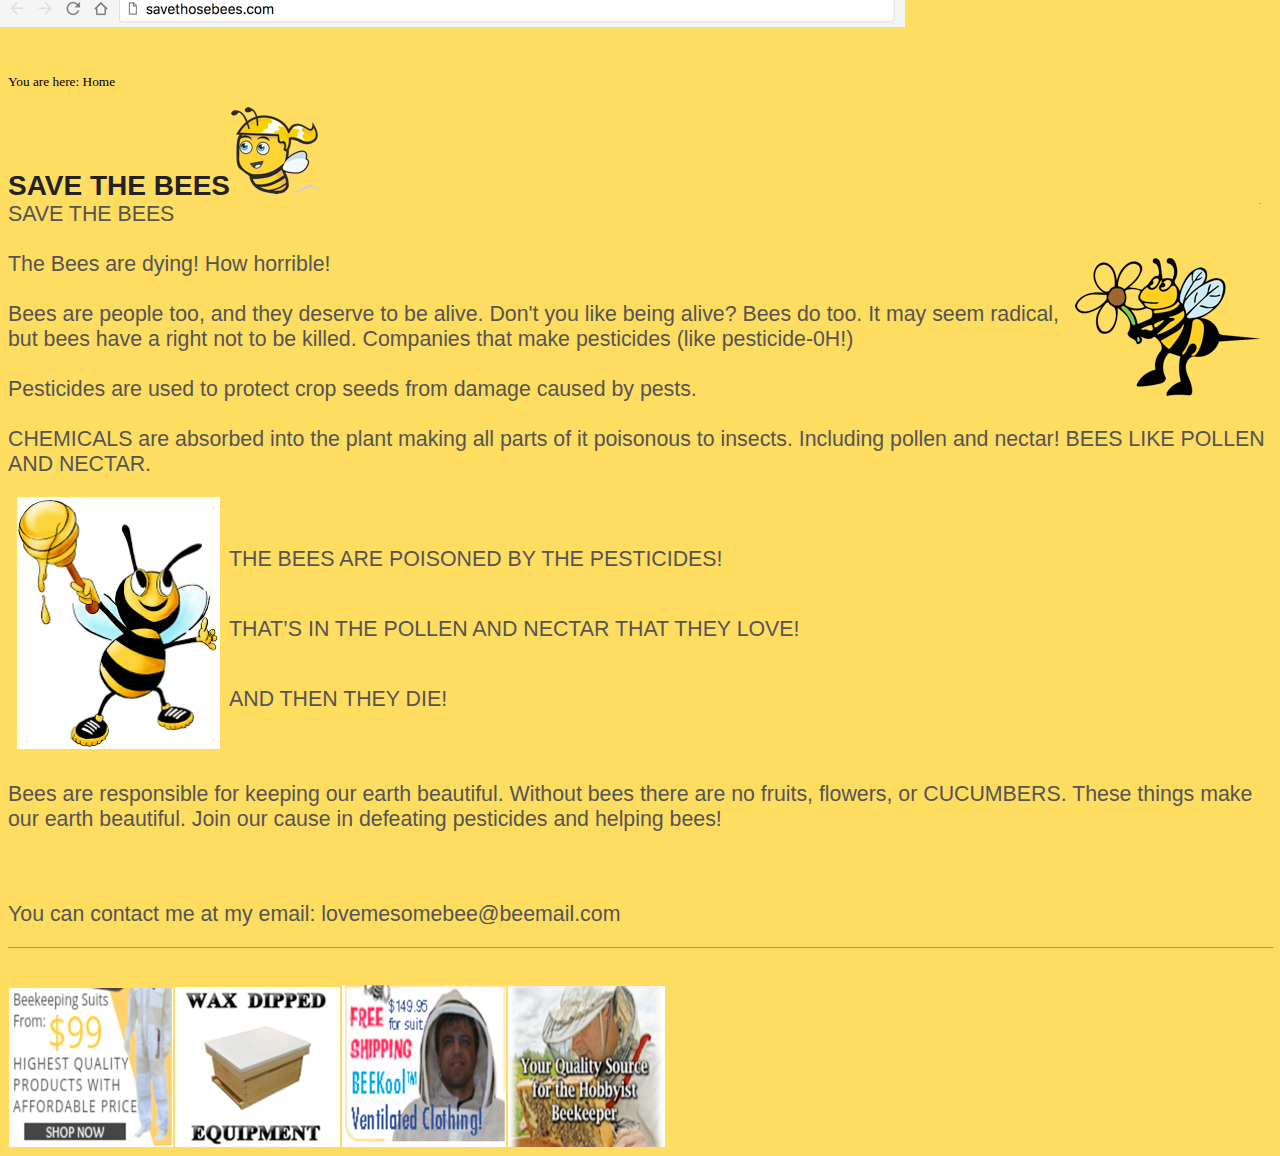
<file: bee_files/assets/HTML articles/Save the Bees/Save the Bees.htm>
<html xmlns:v="urn:schemas-microsoft-com:vml"
xmlns:o="urn:schemas-microsoft-com:office:office"
xmlns:w="urn:schemas-microsoft-com:office:word"
xmlns:m="http://schemas.microsoft.com/office/2004/12/omml"
xmlns:mv="http://macVmlSchemaUri" xmlns="http://www.w3.org/TR/REC-html40">

<head>
<meta name=Title content="">
<meta name=Keywords content="">
<meta http-equiv=Content-Type content="text/html; charset=macintosh">
<meta name=ProgId content=Word.Document>
<meta name=Generator content="Microsoft Word 14">
<meta name=Originator content="Microsoft Word 14">
<link rel=File-List href="Save%20the%20Bees_files/filelist.xml">
<link rel=Edit-Time-Data href="Save%20the%20Bees_files/editdata.mso">
<!--[if !mso]>
<style>
v\:* {behavior:url(#default#VML);}
o\:* {behavior:url(#default#VML);}
w\:* {behavior:url(#default#VML);}
.shape {behavior:url(#default#VML);}
</style>
<![endif]--><!--[if gte mso 9]><xml>
 <o:DocumentProperties>
  <o:Author>Mercedes Reyes</o:Author>
  <o:LastAuthor>Mercedes Reyes</o:LastAuthor>
  <o:Revision>2</o:Revision>
  <o:TotalTime>15</o:TotalTime>
  <o:Created>2017-12-07T23:29:00Z</o:Created>
  <o:LastSaved>2017-12-07T23:29:00Z</o:LastSaved>
  <o:Pages>1</o:Pages>
  <o:Words>134</o:Words>
  <o:Characters>770</o:Characters>
  <o:Lines>6</o:Lines>
  <o:Paragraphs>1</o:Paragraphs>
  <o:CharactersWithSpaces>903</o:CharactersWithSpaces>
  <o:Version>14.0</o:Version>
 </o:DocumentProperties>
 <o:OfficeDocumentSettings>
  <o:AllowPNG/>
 </o:OfficeDocumentSettings>
</xml><![endif]-->
<link rel=dataStoreItem href="Save%20the%20Bees_files/item0001.xml"
target=":Save the Bees_files:props0002.xml">
<link rel=themeData href="Save%20the%20Bees_files/themedata.xml">
<!--[if gte mso 9]><xml>
 <w:WordDocument>
  <w:SpellingState>Clean</w:SpellingState>
  <w:GrammarState>Clean</w:GrammarState>
  <w:TrackMoves>false</w:TrackMoves>
  <w:TrackFormatting/>
  <w:PunctuationKerning/>
  <w:ValidateAgainstSchemas/>
  <w:SaveIfXMLInvalid>false</w:SaveIfXMLInvalid>
  <w:IgnoreMixedContent>false</w:IgnoreMixedContent>
  <w:AlwaysShowPlaceholderText>false</w:AlwaysShowPlaceholderText>
  <w:DoNotPromoteQF/>
  <w:LidThemeOther>EN-US</w:LidThemeOther>
  <w:LidThemeAsian>JA</w:LidThemeAsian>
  <w:LidThemeComplexScript>X-NONE</w:LidThemeComplexScript>
  <w:Compatibility>
   <w:BreakWrappedTables/>
   <w:SnapToGridInCell/>
   <w:WrapTextWithPunct/>
   <w:UseAsianBreakRules/>
   <w:DontGrowAutofit/>
   <w:SplitPgBreakAndParaMark/>
   <w:EnableOpenTypeKerning/>
   <w:DontFlipMirrorIndents/>
   <w:OverrideTableStyleHps/>
   <w:UseFELayout/>
  </w:Compatibility>
  <m:mathPr>
   <m:mathFont m:val="Cambria Math"/>
   <m:brkBin m:val="before"/>
   <m:brkBinSub m:val="&#45;-"/>
   <m:smallFrac m:val="off"/>
   <m:dispDef/>
   <m:lMargin m:val="0"/>
   <m:rMargin m:val="0"/>
   <m:defJc m:val="centerGroup"/>
   <m:wrapIndent m:val="1440"/>
   <m:intLim m:val="subSup"/>
   <m:naryLim m:val="undOvr"/>
  </m:mathPr></w:WordDocument>
</xml><![endif]--><!--[if gte mso 9]><xml>
 <w:LatentStyles DefLockedState="false" DefUnhideWhenUsed="true"
  DefSemiHidden="true" DefQFormat="false" DefPriority="99"
  LatentStyleCount="276">
  <w:LsdException Locked="false" Priority="0" SemiHidden="false"
   UnhideWhenUsed="false" QFormat="true" Name="Normal"/>
  <w:LsdException Locked="false" Priority="9" SemiHidden="false"
   UnhideWhenUsed="false" QFormat="true" Name="heading 1"/>
  <w:LsdException Locked="false" Priority="9" QFormat="true" Name="heading 2"/>
  <w:LsdException Locked="false" Priority="9" QFormat="true" Name="heading 3"/>
  <w:LsdException Locked="false" Priority="9" QFormat="true" Name="heading 4"/>
  <w:LsdException Locked="false" Priority="9" QFormat="true" Name="heading 5"/>
  <w:LsdException Locked="false" Priority="9" QFormat="true" Name="heading 6"/>
  <w:LsdException Locked="false" Priority="9" QFormat="true" Name="heading 7"/>
  <w:LsdException Locked="false" Priority="9" QFormat="true" Name="heading 8"/>
  <w:LsdException Locked="false" Priority="9" QFormat="true" Name="heading 9"/>
  <w:LsdException Locked="false" Priority="39" Name="toc 1"/>
  <w:LsdException Locked="false" Priority="39" Name="toc 2"/>
  <w:LsdException Locked="false" Priority="39" Name="toc 3"/>
  <w:LsdException Locked="false" Priority="39" Name="toc 4"/>
  <w:LsdException Locked="false" Priority="39" Name="toc 5"/>
  <w:LsdException Locked="false" Priority="39" Name="toc 6"/>
  <w:LsdException Locked="false" Priority="39" Name="toc 7"/>
  <w:LsdException Locked="false" Priority="39" Name="toc 8"/>
  <w:LsdException Locked="false" Priority="39" Name="toc 9"/>
  <w:LsdException Locked="false" Priority="35" QFormat="true" Name="caption"/>
  <w:LsdException Locked="false" Priority="10" SemiHidden="false"
   UnhideWhenUsed="false" QFormat="true" Name="Title"/>
  <w:LsdException Locked="false" Priority="1" Name="Default Paragraph Font"/>
  <w:LsdException Locked="false" Priority="11" SemiHidden="false"
   UnhideWhenUsed="false" QFormat="true" Name="Subtitle"/>
  <w:LsdException Locked="false" Priority="22" SemiHidden="false"
   UnhideWhenUsed="false" QFormat="true" Name="Strong"/>
  <w:LsdException Locked="false" Priority="20" SemiHidden="false"
   UnhideWhenUsed="false" QFormat="true" Name="Emphasis"/>
  <w:LsdException Locked="false" Priority="59" SemiHidden="false"
   UnhideWhenUsed="false" Name="Table Grid"/>
  <w:LsdException Locked="false" UnhideWhenUsed="false" Name="Placeholder Text"/>
  <w:LsdException Locked="false" Priority="1" SemiHidden="false"
   UnhideWhenUsed="false" QFormat="true" Name="No Spacing"/>
  <w:LsdException Locked="false" Priority="60" SemiHidden="false"
   UnhideWhenUsed="false" Name="Light Shading"/>
  <w:LsdException Locked="false" Priority="61" SemiHidden="false"
   UnhideWhenUsed="false" Name="Light List"/>
  <w:LsdException Locked="false" Priority="62" SemiHidden="false"
   UnhideWhenUsed="false" Name="Light Grid"/>
  <w:LsdException Locked="false" Priority="63" SemiHidden="false"
   UnhideWhenUsed="false" Name="Medium Shading 1"/>
  <w:LsdException Locked="false" Priority="64" SemiHidden="false"
   UnhideWhenUsed="false" Name="Medium Shading 2"/>
  <w:LsdException Locked="false" Priority="65" SemiHidden="false"
   UnhideWhenUsed="false" Name="Medium List 1"/>
  <w:LsdException Locked="false" Priority="66" SemiHidden="false"
   UnhideWhenUsed="false" Name="Medium List 2"/>
  <w:LsdException Locked="false" Priority="67" SemiHidden="false"
   UnhideWhenUsed="false" Name="Medium Grid 1"/>
  <w:LsdException Locked="false" Priority="68" SemiHidden="false"
   UnhideWhenUsed="false" Name="Medium Grid 2"/>
  <w:LsdException Locked="false" Priority="69" SemiHidden="false"
   UnhideWhenUsed="false" Name="Medium Grid 3"/>
  <w:LsdException Locked="false" Priority="70" SemiHidden="false"
   UnhideWhenUsed="false" Name="Dark List"/>
  <w:LsdException Locked="false" Priority="71" SemiHidden="false"
   UnhideWhenUsed="false" Name="Colorful Shading"/>
  <w:LsdException Locked="false" Priority="72" SemiHidden="false"
   UnhideWhenUsed="false" Name="Colorful List"/>
  <w:LsdException Locked="false" Priority="73" SemiHidden="false"
   UnhideWhenUsed="false" Name="Colorful Grid"/>
  <w:LsdException Locked="false" Priority="60" SemiHidden="false"
   UnhideWhenUsed="false" Name="Light Shading Accent 1"/>
  <w:LsdException Locked="false" Priority="61" SemiHidden="false"
   UnhideWhenUsed="false" Name="Light List Accent 1"/>
  <w:LsdException Locked="false" Priority="62" SemiHidden="false"
   UnhideWhenUsed="false" Name="Light Grid Accent 1"/>
  <w:LsdException Locked="false" Priority="63" SemiHidden="false"
   UnhideWhenUsed="false" Name="Medium Shading 1 Accent 1"/>
  <w:LsdException Locked="false" Priority="64" SemiHidden="false"
   UnhideWhenUsed="false" Name="Medium Shading 2 Accent 1"/>
  <w:LsdException Locked="false" Priority="65" SemiHidden="false"
   UnhideWhenUsed="false" Name="Medium List 1 Accent 1"/>
  <w:LsdException Locked="false" UnhideWhenUsed="false" Name="Revision"/>
  <w:LsdException Locked="false" Priority="34" SemiHidden="false"
   UnhideWhenUsed="false" QFormat="true" Name="List Paragraph"/>
  <w:LsdException Locked="false" Priority="29" SemiHidden="false"
   UnhideWhenUsed="false" QFormat="true" Name="Quote"/>
  <w:LsdException Locked="false" Priority="30" SemiHidden="false"
   UnhideWhenUsed="false" QFormat="true" Name="Intense Quote"/>
  <w:LsdException Locked="false" Priority="66" SemiHidden="false"
   UnhideWhenUsed="false" Name="Medium List 2 Accent 1"/>
  <w:LsdException Locked="false" Priority="67" SemiHidden="false"
   UnhideWhenUsed="false" Name="Medium Grid 1 Accent 1"/>
  <w:LsdException Locked="false" Priority="68" SemiHidden="false"
   UnhideWhenUsed="false" Name="Medium Grid 2 Accent 1"/>
  <w:LsdException Locked="false" Priority="69" SemiHidden="false"
   UnhideWhenUsed="false" Name="Medium Grid 3 Accent 1"/>
  <w:LsdException Locked="false" Priority="70" SemiHidden="false"
   UnhideWhenUsed="false" Name="Dark List Accent 1"/>
  <w:LsdException Locked="false" Priority="71" SemiHidden="false"
   UnhideWhenUsed="false" Name="Colorful Shading Accent 1"/>
  <w:LsdException Locked="false" Priority="72" SemiHidden="false"
   UnhideWhenUsed="false" Name="Colorful List Accent 1"/>
  <w:LsdException Locked="false" Priority="73" SemiHidden="false"
   UnhideWhenUsed="false" Name="Colorful Grid Accent 1"/>
  <w:LsdException Locked="false" Priority="60" SemiHidden="false"
   UnhideWhenUsed="false" Name="Light Shading Accent 2"/>
  <w:LsdException Locked="false" Priority="61" SemiHidden="false"
   UnhideWhenUsed="false" Name="Light List Accent 2"/>
  <w:LsdException Locked="false" Priority="62" SemiHidden="false"
   UnhideWhenUsed="false" Name="Light Grid Accent 2"/>
  <w:LsdException Locked="false" Priority="63" SemiHidden="false"
   UnhideWhenUsed="false" Name="Medium Shading 1 Accent 2"/>
  <w:LsdException Locked="false" Priority="64" SemiHidden="false"
   UnhideWhenUsed="false" Name="Medium Shading 2 Accent 2"/>
  <w:LsdException Locked="false" Priority="65" SemiHidden="false"
   UnhideWhenUsed="false" Name="Medium List 1 Accent 2"/>
  <w:LsdException Locked="false" Priority="66" SemiHidden="false"
   UnhideWhenUsed="false" Name="Medium List 2 Accent 2"/>
  <w:LsdException Locked="false" Priority="67" SemiHidden="false"
   UnhideWhenUsed="false" Name="Medium Grid 1 Accent 2"/>
  <w:LsdException Locked="false" Priority="68" SemiHidden="false"
   UnhideWhenUsed="false" Name="Medium Grid 2 Accent 2"/>
  <w:LsdException Locked="false" Priority="69" SemiHidden="false"
   UnhideWhenUsed="false" Name="Medium Grid 3 Accent 2"/>
  <w:LsdException Locked="false" Priority="70" SemiHidden="false"
   UnhideWhenUsed="false" Name="Dark List Accent 2"/>
  <w:LsdException Locked="false" Priority="71" SemiHidden="false"
   UnhideWhenUsed="false" Name="Colorful Shading Accent 2"/>
  <w:LsdException Locked="false" Priority="72" SemiHidden="false"
   UnhideWhenUsed="false" Name="Colorful List Accent 2"/>
  <w:LsdException Locked="false" Priority="73" SemiHidden="false"
   UnhideWhenUsed="false" Name="Colorful Grid Accent 2"/>
  <w:LsdException Locked="false" Priority="60" SemiHidden="false"
   UnhideWhenUsed="false" Name="Light Shading Accent 3"/>
  <w:LsdException Locked="false" Priority="61" SemiHidden="false"
   UnhideWhenUsed="false" Name="Light List Accent 3"/>
  <w:LsdException Locked="false" Priority="62" SemiHidden="false"
   UnhideWhenUsed="false" Name="Light Grid Accent 3"/>
  <w:LsdException Locked="false" Priority="63" SemiHidden="false"
   UnhideWhenUsed="false" Name="Medium Shading 1 Accent 3"/>
  <w:LsdException Locked="false" Priority="64" SemiHidden="false"
   UnhideWhenUsed="false" Name="Medium Shading 2 Accent 3"/>
  <w:LsdException Locked="false" Priority="65" SemiHidden="false"
   UnhideWhenUsed="false" Name="Medium List 1 Accent 3"/>
  <w:LsdException Locked="false" Priority="66" SemiHidden="false"
   UnhideWhenUsed="false" Name="Medium List 2 Accent 3"/>
  <w:LsdException Locked="false" Priority="67" SemiHidden="false"
   UnhideWhenUsed="false" Name="Medium Grid 1 Accent 3"/>
  <w:LsdException Locked="false" Priority="68" SemiHidden="false"
   UnhideWhenUsed="false" Name="Medium Grid 2 Accent 3"/>
  <w:LsdException Locked="false" Priority="69" SemiHidden="false"
   UnhideWhenUsed="false" Name="Medium Grid 3 Accent 3"/>
  <w:LsdException Locked="false" Priority="70" SemiHidden="false"
   UnhideWhenUsed="false" Name="Dark List Accent 3"/>
  <w:LsdException Locked="false" Priority="71" SemiHidden="false"
   UnhideWhenUsed="false" Name="Colorful Shading Accent 3"/>
  <w:LsdException Locked="false" Priority="72" SemiHidden="false"
   UnhideWhenUsed="false" Name="Colorful List Accent 3"/>
  <w:LsdException Locked="false" Priority="73" SemiHidden="false"
   UnhideWhenUsed="false" Name="Colorful Grid Accent 3"/>
  <w:LsdException Locked="false" Priority="60" SemiHidden="false"
   UnhideWhenUsed="false" Name="Light Shading Accent 4"/>
  <w:LsdException Locked="false" Priority="61" SemiHidden="false"
   UnhideWhenUsed="false" Name="Light List Accent 4"/>
  <w:LsdException Locked="false" Priority="62" SemiHidden="false"
   UnhideWhenUsed="false" Name="Light Grid Accent 4"/>
  <w:LsdException Locked="false" Priority="63" SemiHidden="false"
   UnhideWhenUsed="false" Name="Medium Shading 1 Accent 4"/>
  <w:LsdException Locked="false" Priority="64" SemiHidden="false"
   UnhideWhenUsed="false" Name="Medium Shading 2 Accent 4"/>
  <w:LsdException Locked="false" Priority="65" SemiHidden="false"
   UnhideWhenUsed="false" Name="Medium List 1 Accent 4"/>
  <w:LsdException Locked="false" Priority="66" SemiHidden="false"
   UnhideWhenUsed="false" Name="Medium List 2 Accent 4"/>
  <w:LsdException Locked="false" Priority="67" SemiHidden="false"
   UnhideWhenUsed="false" Name="Medium Grid 1 Accent 4"/>
  <w:LsdException Locked="false" Priority="68" SemiHidden="false"
   UnhideWhenUsed="false" Name="Medium Grid 2 Accent 4"/>
  <w:LsdException Locked="false" Priority="69" SemiHidden="false"
   UnhideWhenUsed="false" Name="Medium Grid 3 Accent 4"/>
  <w:LsdException Locked="false" Priority="70" SemiHidden="false"
   UnhideWhenUsed="false" Name="Dark List Accent 4"/>
  <w:LsdException Locked="false" Priority="71" SemiHidden="false"
   UnhideWhenUsed="false" Name="Colorful Shading Accent 4"/>
  <w:LsdException Locked="false" Priority="72" SemiHidden="false"
   UnhideWhenUsed="false" Name="Colorful List Accent 4"/>
  <w:LsdException Locked="false" Priority="73" SemiHidden="false"
   UnhideWhenUsed="false" Name="Colorful Grid Accent 4"/>
  <w:LsdException Locked="false" Priority="60" SemiHidden="false"
   UnhideWhenUsed="false" Name="Light Shading Accent 5"/>
  <w:LsdException Locked="false" Priority="61" SemiHidden="false"
   UnhideWhenUsed="false" Name="Light List Accent 5"/>
  <w:LsdException Locked="false" Priority="62" SemiHidden="false"
   UnhideWhenUsed="false" Name="Light Grid Accent 5"/>
  <w:LsdException Locked="false" Priority="63" SemiHidden="false"
   UnhideWhenUsed="false" Name="Medium Shading 1 Accent 5"/>
  <w:LsdException Locked="false" Priority="64" SemiHidden="false"
   UnhideWhenUsed="false" Name="Medium Shading 2 Accent 5"/>
  <w:LsdException Locked="false" Priority="65" SemiHidden="false"
   UnhideWhenUsed="false" Name="Medium List 1 Accent 5"/>
  <w:LsdException Locked="false" Priority="66" SemiHidden="false"
   UnhideWhenUsed="false" Name="Medium List 2 Accent 5"/>
  <w:LsdException Locked="false" Priority="67" SemiHidden="false"
   UnhideWhenUsed="false" Name="Medium Grid 1 Accent 5"/>
  <w:LsdException Locked="false" Priority="68" SemiHidden="false"
   UnhideWhenUsed="false" Name="Medium Grid 2 Accent 5"/>
  <w:LsdException Locked="false" Priority="69" SemiHidden="false"
   UnhideWhenUsed="false" Name="Medium Grid 3 Accent 5"/>
  <w:LsdException Locked="false" Priority="70" SemiHidden="false"
   UnhideWhenUsed="false" Name="Dark List Accent 5"/>
  <w:LsdException Locked="false" Priority="71" SemiHidden="false"
   UnhideWhenUsed="false" Name="Colorful Shading Accent 5"/>
  <w:LsdException Locked="false" Priority="72" SemiHidden="false"
   UnhideWhenUsed="false" Name="Colorful List Accent 5"/>
  <w:LsdException Locked="false" Priority="73" SemiHidden="false"
   UnhideWhenUsed="false" Name="Colorful Grid Accent 5"/>
  <w:LsdException Locked="false" Priority="60" SemiHidden="false"
   UnhideWhenUsed="false" Name="Light Shading Accent 6"/>
  <w:LsdException Locked="false" Priority="61" SemiHidden="false"
   UnhideWhenUsed="false" Name="Light List Accent 6"/>
  <w:LsdException Locked="false" Priority="62" SemiHidden="false"
   UnhideWhenUsed="false" Name="Light Grid Accent 6"/>
  <w:LsdException Locked="false" Priority="63" SemiHidden="false"
   UnhideWhenUsed="false" Name="Medium Shading 1 Accent 6"/>
  <w:LsdException Locked="false" Priority="64" SemiHidden="false"
   UnhideWhenUsed="false" Name="Medium Shading 2 Accent 6"/>
  <w:LsdException Locked="false" Priority="65" SemiHidden="false"
   UnhideWhenUsed="false" Name="Medium List 1 Accent 6"/>
  <w:LsdException Locked="false" Priority="66" SemiHidden="false"
   UnhideWhenUsed="false" Name="Medium List 2 Accent 6"/>
  <w:LsdException Locked="false" Priority="67" SemiHidden="false"
   UnhideWhenUsed="false" Name="Medium Grid 1 Accent 6"/>
  <w:LsdException Locked="false" Priority="68" SemiHidden="false"
   UnhideWhenUsed="false" Name="Medium Grid 2 Accent 6"/>
  <w:LsdException Locked="false" Priority="69" SemiHidden="false"
   UnhideWhenUsed="false" Name="Medium Grid 3 Accent 6"/>
  <w:LsdException Locked="false" Priority="70" SemiHidden="false"
   UnhideWhenUsed="false" Name="Dark List Accent 6"/>
  <w:LsdException Locked="false" Priority="71" SemiHidden="false"
   UnhideWhenUsed="false" Name="Colorful Shading Accent 6"/>
  <w:LsdException Locked="false" Priority="72" SemiHidden="false"
   UnhideWhenUsed="false" Name="Colorful List Accent 6"/>
  <w:LsdException Locked="false" Priority="73" SemiHidden="false"
   UnhideWhenUsed="false" Name="Colorful Grid Accent 6"/>
  <w:LsdException Locked="false" Priority="19" SemiHidden="false"
   UnhideWhenUsed="false" QFormat="true" Name="Subtle Emphasis"/>
  <w:LsdException Locked="false" Priority="21" SemiHidden="false"
   UnhideWhenUsed="false" QFormat="true" Name="Intense Emphasis"/>
  <w:LsdException Locked="false" Priority="31" SemiHidden="false"
   UnhideWhenUsed="false" QFormat="true" Name="Subtle Reference"/>
  <w:LsdException Locked="false" Priority="32" SemiHidden="false"
   UnhideWhenUsed="false" QFormat="true" Name="Intense Reference"/>
  <w:LsdException Locked="false" Priority="33" SemiHidden="false"
   UnhideWhenUsed="false" QFormat="true" Name="Book Title"/>
  <w:LsdException Locked="false" Priority="37" Name="Bibliography"/>
  <w:LsdException Locked="false" Priority="39" QFormat="true" Name="TOC Heading"/>
 </w:LatentStyles>
</xml><![endif]-->
<style>
<!--
 /* Font Definitions */
@font-face
	{font-family:Arial;
	panose-1:2 11 6 4 2 2 2 2 2 4;
	mso-font-charset:0;
	mso-generic-font-family:auto;
	mso-font-pitch:variable;
	mso-font-signature:-536859905 -1073711037 9 0 511 0;}
@font-face
	{font-family:Times;
	panose-1:2 0 5 0 0 0 0 0 0 0;
	mso-font-charset:0;
	mso-generic-font-family:auto;
	mso-font-pitch:variable;
	mso-font-signature:3 0 0 0 1 0;}
@font-face
	{font-family:"\FF2D\FF33 \FF30\30B4\30B7\30C3\30AF";
	panose-1:0 0 0 0 0 0 0 0 0 0;
	mso-font-charset:128;
	mso-generic-font-family:roman;
	mso-font-format:other;
	mso-font-pitch:auto;
	mso-font-signature:0 0 0 0 0 0;}
@font-face
	{font-family:"Lucida Grande";
	panose-1:2 11 6 0 4 5 2 2 2 4;
	mso-font-charset:0;
	mso-generic-font-family:roman;
	mso-font-format:other;
	mso-font-pitch:auto;
	mso-font-signature:0 0 0 0 0 0;}
 /* Style Definitions */
p.MsoNormal, li.MsoNormal, div.MsoNormal
	{mso-style-unhide:no;
	mso-style-qformat:yes;
	mso-style-parent:"";
	margin:0in;
	margin-bottom:.0001pt;
	mso-pagination:widow-orphan;
	font-size:12.0pt;
	font-family:Arial;
	mso-ascii-font-family:Arial;
	mso-ascii-theme-font:minor-latin;
	mso-fareast-font-family:"\FF2D\FF33 \FF30\30B4\30B7\30C3\30AF";
	mso-fareast-theme-font:minor-fareast;
	mso-hansi-font-family:Arial;
	mso-hansi-theme-font:minor-latin;
	mso-bidi-font-family:"Times New Roman";
	mso-bidi-theme-font:minor-bidi;}
h2
	{mso-style-priority:9;
	mso-style-unhide:no;
	mso-style-qformat:yes;
	mso-style-link:"Heading 2 Char";
	mso-margin-top-alt:auto;
	margin-right:0in;
	mso-margin-bottom-alt:auto;
	margin-left:0in;
	mso-pagination:widow-orphan;
	mso-outline-level:2;
	font-size:18.0pt;
	font-family:Times;
	mso-bidi-font-family:"Times New Roman";
	mso-bidi-theme-font:minor-bidi;
	font-weight:bold;}
a:link, span.MsoHyperlink
	{mso-style-noshow:yes;
	mso-style-priority:99;
	color:blue;
	text-decoration:underline;
	text-underline:single;}
a:visited, span.MsoHyperlinkFollowed
	{mso-style-noshow:yes;
	mso-style-priority:99;
	color:#969696;
	mso-themecolor:followedhyperlink;
	text-decoration:underline;
	text-underline:single;}
p
	{mso-style-noshow:yes;
	mso-style-priority:99;
	mso-margin-top-alt:auto;
	margin-right:0in;
	mso-margin-bottom-alt:auto;
	margin-left:0in;
	mso-pagination:widow-orphan;
	font-size:10.0pt;
	font-family:Times;
	mso-fareast-font-family:"\FF2D\FF33 \FF30\30B4\30B7\30C3\30AF";
	mso-fareast-theme-font:minor-fareast;
	mso-bidi-font-family:"Times New Roman";}
p.MsoAcetate, li.MsoAcetate, div.MsoAcetate
	{mso-style-noshow:yes;
	mso-style-priority:99;
	mso-style-link:"Balloon Text Char";
	margin:0in;
	margin-bottom:.0001pt;
	mso-pagination:widow-orphan;
	font-size:9.0pt;
	font-family:"Lucida Grande","serif";
	mso-fareast-font-family:"\FF2D\FF33 \FF30\30B4\30B7\30C3\30AF";
	mso-fareast-theme-font:minor-fareast;
	mso-bidi-font-family:"Times New Roman";
	mso-bidi-theme-font:minor-bidi;}
span.Heading2Char
	{mso-style-name:"Heading 2 Char";
	mso-style-priority:9;
	mso-style-unhide:no;
	mso-style-locked:yes;
	mso-style-link:"Heading 2";
	mso-ansi-font-size:18.0pt;
	mso-bidi-font-size:18.0pt;
	font-family:Times;
	mso-ascii-font-family:Times;
	mso-hansi-font-family:Times;
	font-weight:bold;}
span.breadcrumb-title
	{mso-style-name:breadcrumb-title;
	mso-style-unhide:no;}
span.apple-converted-space
	{mso-style-name:apple-converted-space;
	mso-style-unhide:no;}
span.trail-end
	{mso-style-name:trail-end;
	mso-style-unhide:no;}
span.BalloonTextChar
	{mso-style-name:"Balloon Text Char";
	mso-style-noshow:yes;
	mso-style-priority:99;
	mso-style-unhide:no;
	mso-style-locked:yes;
	mso-style-link:"Balloon Text";
	mso-ansi-font-size:9.0pt;
	mso-bidi-font-size:9.0pt;
	font-family:"Lucida Grande","serif";
	mso-ascii-font-family:"Lucida Grande";
	mso-hansi-font-family:"Lucida Grande";}
span.GramE
	{mso-style-name:"";
	mso-gram-e:yes;}
.MsoChpDefault
	{mso-style-type:export-only;
	mso-default-props:yes;
	font-family:Arial;
	mso-ascii-font-family:Arial;
	mso-ascii-theme-font:minor-latin;
	mso-fareast-font-family:"\FF2D\FF33 \FF30\30B4\30B7\30C3\30AF";
	mso-fareast-theme-font:minor-fareast;
	mso-hansi-font-family:Arial;
	mso-hansi-theme-font:minor-latin;
	mso-bidi-font-family:"Times New Roman";
	mso-bidi-theme-font:minor-bidi;}
@page WordSection1
	{size:8.5in 11.0in;
	margin:1.0in 1.25in 1.0in 1.25in;
	mso-header-margin:.5in;
	mso-footer-margin:.5in;
	mso-paper-source:0;}
div.WordSection1
	{page:WordSection1;}
-->
</style>
<!--[if gte mso 10]>
<style>
 /* Style Definitions */
table.MsoNormalTable
	{mso-style-name:"Table Normal";
	mso-tstyle-rowband-size:0;
	mso-tstyle-colband-size:0;
	mso-style-noshow:yes;
	mso-style-priority:99;
	mso-style-parent:"";
	mso-padding-alt:0in 5.4pt 0in 5.4pt;
	mso-para-margin:0in;
	mso-para-margin-bottom:.0001pt;
	mso-pagination:widow-orphan;
	font-size:12.0pt;
	font-family:Arial;
	mso-ascii-font-family:Arial;
	mso-ascii-theme-font:minor-latin;
	mso-hansi-font-family:Arial;
	mso-hansi-theme-font:minor-latin;
	mso-bidi-font-family:"Times New Roman";
	mso-bidi-theme-font:minor-bidi;}
</style>
<![endif]--><!--[if gte mso 9]><xml>
 <o:shapedefaults v:ext="edit" spidmax="1029"/>
</xml><![endif]--><!--[if gte mso 9]><xml>
 <o:shapelayout v:ext="edit">
  <o:idmap v:ext="edit" data="1"/>
 </o:shapelayout></xml><![endif]-->
</head>

<body bgcolor="#FEDD61" lang=EN-US link=blue vlink="#969696" style='tab-interval:
.5in'>

<div class=WordSection1>

<p class=MsoNormal style='vertical-align:baseline'><!--[if gte vml 1]><v:shapetype
 id="_x0000_t75" coordsize="21600,21600" o:spt="75" o:preferrelative="t"
 path="m@4@5l@4@11@9@11@9@5xe" filled="f" stroked="f">
 <v:stroke joinstyle="miter"/>
 <v:formulas>
  <v:f eqn="if lineDrawn pixelLineWidth 0"/>
  <v:f eqn="sum @0 1 0"/>
  <v:f eqn="sum 0 0 @1"/>
  <v:f eqn="prod @2 1 2"/>
  <v:f eqn="prod @3 21600 pixelWidth"/>
  <v:f eqn="prod @3 21600 pixelHeight"/>
  <v:f eqn="sum @0 0 1"/>
  <v:f eqn="prod @6 1 2"/>
  <v:f eqn="prod @7 21600 pixelWidth"/>
  <v:f eqn="sum @8 21600 0"/>
  <v:f eqn="prod @7 21600 pixelHeight"/>
  <v:f eqn="sum @10 21600 0"/>
 </v:formulas>
 <v:path o:extrusionok="f" gradientshapeok="t" o:connecttype="rect"/>
 <o:lock v:ext="edit" aspectratio="t"/>
</v:shapetype><v:shape id="Picture_x0020_13" o:spid="_x0000_s1028" type="#_x0000_t75"
 alt="Description: Macintosh HD:Users:FunkyTown:Desktop:Screen Shot 2017-12-07 at 6.27.18 PM.png"
 style='position:absolute;margin-left:-11.95pt;margin-top:-17.6pt;width:908pt;
 height:39.35pt;z-index:251660288;visibility:visible;mso-wrap-style:square;
 mso-width-percent:0;mso-height-percent:0;mso-wrap-distance-left:9pt;
 mso-wrap-distance-top:0;mso-wrap-distance-right:9pt;
 mso-wrap-distance-bottom:0;mso-position-horizontal:absolute;
 mso-position-horizontal-relative:text;mso-position-vertical:absolute;
 mso-position-vertical-relative:text;mso-width-percent:0;mso-height-percent:0;
 mso-width-relative:page;mso-height-relative:page'>
 <v:imagedata src="Save%20the%20Bees_files/image001.png" o:title="Screen Shot 2017-12-07 at 6.27.18 PM.png"/>
</v:shape><![endif]--><![if !vml]><span style='mso-ignore:vglayout;position:
relative;z-index:251660288'><span style='position:absolute;left:-12px;
top:-18px;width:910px;height:42px'><img width=910 height=42
src="Save%20the%20Bees_files/image002.png"
alt="Description: Macintosh HD:Users:FunkyTown:Desktop:Screen Shot 2017-12-07 at 6.27.18 PM.png"
v:shapes="Picture_x0020_13"></span></span><![endif]><span style='font-size:
10.0pt;font-family:Times;mso-fareast-font-family:"Times New Roman";mso-bidi-font-family:
"Times New Roman";border:none windowtext 1.0pt;mso-border-alt:none windowtext 0in;
padding:0in'><o:p>&nbsp;</o:p></span></p>

<p class=MsoNormal style='vertical-align:baseline'><span style='font-size:10.0pt;
font-family:Times;mso-fareast-font-family:"Times New Roman";mso-bidi-font-family:
"Times New Roman";border:none windowtext 1.0pt;mso-border-alt:none windowtext 0in;
padding:0in'><o:p>&nbsp;</o:p></span></p>

<p class=MsoNormal style='vertical-align:baseline'><span style='font-size:10.0pt;
font-family:Times;mso-fareast-font-family:"Times New Roman";mso-bidi-font-family:
"Times New Roman";border:none windowtext 1.0pt;mso-border-alt:none windowtext 0in;
padding:0in'><o:p>&nbsp;</o:p></span></p>

<br style='mso-ignore:vglayout' clear=ALL>

<p class=MsoNormal style='vertical-align:baseline'><span style='font-size:10.0pt;
font-family:Times;mso-fareast-font-family:"Times New Roman";mso-bidi-font-family:
"Times New Roman";border:none windowtext 1.0pt;mso-border-alt:none windowtext 0in;
padding:0in'>You are here:</span><span style='font-size:10.0pt;font-family:
Times;mso-fareast-font-family:"Times New Roman";mso-bidi-font-family:"Times New Roman"'>&nbsp;<span
style='border:none windowtext 1.0pt;mso-border-alt:none windowtext 0in;
padding:0in'>Home<o:p></o:p></span></span></p>

<p class=MsoNormal style='vertical-align:baseline'><span style='font-size:10.0pt;
font-family:Times;mso-fareast-font-family:"Times New Roman";mso-bidi-font-family:
"Times New Roman"'><o:p>&nbsp;</o:p></span></p>

<p class=MsoNormal style='mso-line-height-alt:18.0pt;vertical-align:baseline'><b><span
style='font-size:21.0pt;font-family:Helvetica;mso-fareast-font-family:"Times New Roman";
mso-bidi-font-family:"Times New Roman";color:#222222'>SAVE THE BEES</span></b><b
style='mso-bidi-font-weight:normal'><span style='font-size:21.0pt;font-family:
Helvetica;mso-fareast-font-family:"Times New Roman";mso-bidi-font-family:"Times New Roman";
color:#222222;mso-no-proof:yes'><!--[if gte vml 1]><v:shape id="Picture_x0020_2"
 o:spid="_x0000_i1030" type="#_x0000_t75" alt="Description: Macintosh HD:Users:FunkyTown:Desktop:bee-1925504_960_720.png"
 style='width:89pt;height:87pt;visibility:visible;mso-wrap-style:square'>
 <v:imagedata src="Save%20the%20Bees_files/image003.png" o:title="bee-1925504_960_720.png"/>
</v:shape><![endif]--><![if !vml]><img width=91 height=89
src="Save%20the%20Bees_files/image004.png"
alt="Description: Macintosh HD:Users:FunkyTown:Desktop:bee-1925504_960_720.png"
v:shapes="Picture_x0020_2"><![endif]></span></b><b><span style='font-size:21.0pt;
font-family:Helvetica;mso-fareast-font-family:"Times New Roman";mso-bidi-font-family:
"Times New Roman";color:#222222'><o:p></o:p></span></b></p>

<p class=MsoNormal style='line-height:18.0pt;vertical-align:baseline'><!--[if gte vml 1]><v:shape
 id="Picture_x0020_7" o:spid="_x0000_s1027" type="#_x0000_t75" alt="Description: Macintosh HD:Users:FunkyTown:Desktop:bee-1540931_960_720.png"
 style='position:absolute;margin-left:135.3pt;margin-top:162.05pt;width:186.5pt;
 height:192.95pt;z-index:251658240;visibility:visible;mso-wrap-style:square;
 mso-width-percent:0;mso-height-percent:0;mso-wrap-distance-left:9pt;
 mso-wrap-distance-top:0;mso-wrap-distance-right:9pt;
 mso-wrap-distance-bottom:0;mso-position-horizontal:right;
 mso-position-horizontal-relative:text;mso-position-vertical:absolute;
 mso-position-vertical-relative:text;mso-width-percent:0;mso-height-percent:0;
 mso-width-relative:page;mso-height-relative:page'>
 <v:imagedata src="Save%20the%20Bees_files/image005.png" o:title="bee-1540931_960_720.png"/>
 <w:wrap type="square"/>
</v:shape><![endif]--><![if !vml]><img width=189 height=195
src="Save%20the%20Bees_files/image006.png" align=right hspace=9
alt="Description: Macintosh HD:Users:FunkyTown:Desktop:bee-1540931_960_720.png"
v:shapes="Picture_x0020_7"><![endif]><span style='font-size:11.5pt;font-family:
Helvetica;mso-bidi-font-family:"Times New Roman";color:#555555'><o:p></o:p></span></p>

<p class=MsoNormal style='margin-bottom:15.0pt'><span style='font-size:16.0pt;
font-family:Helvetica;mso-bidi-font-family:"Times New Roman";color:#555555'>SAVE
THE BEES<br>
<br>
The Bees are dying! How horrible! <br>
<br>
Bees are people too, and they deserve to be alive. Don't you like being alive?
Bees do too. It may seem radical, but bees have a right not to be killed.
Companies that make pesticides (like pesticide-0H!)<br>
<br>
Pesticides are used to protect crop seeds from damage caused by pests.<br>
<br>
CHEMICALS are absorbed into the plant making all parts of it poisonous to
insects. Including pollen and nectar! BEES LIKE POLLEN AND NECTAR. <o:p></o:p></span></p>

<p class=MsoNormal style='margin-bottom:15.0pt'><!--[if gte vml 1]><v:shape
 id="Picture_x0020_8" o:spid="_x0000_s1026" type="#_x0000_t75" alt="Description: Macintosh HD:Users:FunkyTown:Desktop:imgres-1.png"
 style='position:absolute;margin-left:0;margin-top:16.05pt;width:201pt;
 height:250pt;z-index:251659264;visibility:visible;mso-wrap-style:square;
 mso-width-percent:0;mso-height-percent:0;mso-wrap-distance-left:9pt;
 mso-wrap-distance-top:0;mso-wrap-distance-right:9pt;
 mso-wrap-distance-bottom:0;mso-position-horizontal:left;
 mso-position-horizontal-relative:text;mso-position-vertical:absolute;
 mso-position-vertical-relative:text;mso-width-percent:0;mso-height-percent:0;
 mso-width-relative:page;mso-height-relative:page'>
 <v:imagedata src="Save%20the%20Bees_files/image007.png" o:title="imgres-1.png"/>
 <w:wrap type="square"/>
</v:shape><![endif]--><![if !vml]><img width=203 height=252
src="Save%20the%20Bees_files/image008.png" align=left hspace=9
alt="Description: Macintosh HD:Users:FunkyTown:Desktop:imgres-1.png" v:shapes="Picture_x0020_8"><![endif]><span
style='font-size:16.0pt;font-family:Helvetica;mso-bidi-font-family:"Times New Roman";
color:#555555'><br>
<br>
THE <span class=GramE>BEES ARE POISONED BY THE PESTICIDES</span>!<o:p></o:p></span></p>

<p class=MsoNormal style='margin-bottom:15.0pt'><span style='font-size:16.0pt;
font-family:Helvetica;mso-bidi-font-family:"Times New Roman";color:#555555'><br>
THAT�S IN THE POLLEN AND NECTAR THAT THEY LOVE! <o:p></o:p></span></p>

<p class=MsoNormal style='margin-bottom:15.0pt'><span style='font-size:16.0pt;
font-family:Helvetica;mso-bidi-font-family:"Times New Roman";color:#555555'><br>
AND THEN THEY DIE!<o:p></o:p></span></p>

<p class=MsoNormal style='margin-bottom:15.0pt'><span style='font-size:16.0pt;
font-family:Helvetica;mso-bidi-font-family:"Times New Roman";color:#555555'><br>
<br>
Bees are responsible for keeping our earth beautiful. Without bees there are no
fruits, flowers, or CUCUMBERS. These things make our earth beautiful. Join our
cause in defeating pesticides and helping bees! <o:p></o:p></span></p>

<p class=MsoNormal style='margin-bottom:15.0pt'><span style='font-size:16.0pt;
font-family:Helvetica;mso-bidi-font-family:"Times New Roman";color:#555555'><br>
<br>
You can contact me at my email: lovemesomebee@beemail.com<o:p></o:p></span></p>

<div class=MsoNormal align=center style='margin-bottom:15.0pt;text-align:center'><span
style='font-size:10.0pt;font-family:Times;mso-fareast-font-family:"Times New Roman";
mso-bidi-font-family:"Times New Roman"'>

<hr size=1 width="100%" align=center>

</span></div>

<p class=MsoNormal><span style='font-size:10.0pt;font-family:Times;mso-fareast-font-family:
"Times New Roman";mso-bidi-font-family:"Times New Roman"'><o:p>&nbsp;</o:p></span></p>

<p class=MsoNormal style='tab-stops:287.0pt'><span style='mso-no-proof:yes'><!--[if gte vml 1]><v:shape
 id="Picture_x0020_9" o:spid="_x0000_i1029" type="#_x0000_t75" alt="Description: Macintosh HD:Users:FunkyTown:Desktop:Screen Shot 2017-12-07 at 6.15.48 PM.png"
 style='width:164pt;height:159pt;visibility:visible;mso-wrap-style:square'>
 <v:imagedata src="Save%20the%20Bees_files/image009.png" o:title="Screen Shot 2017-12-07 at 6.15.48 PM.png"/>
</v:shape><![endif]--><![if !vml]><img width=166 height=161
src="Save%20the%20Bees_files/image010.png"
alt="Description: Macintosh HD:Users:FunkyTown:Desktop:Screen Shot 2017-12-07 at 6.15.48 PM.png"
v:shapes="Picture_x0020_9"><![endif]><!--[if gte vml 1]><v:shape id="Picture_x0020_10"
 o:spid="_x0000_i1028" type="#_x0000_t75" alt="Description: Macintosh HD:Users:FunkyTown:Desktop:Screen Shot 2017-12-07 at 6.16.13 PM.png"
 style='width:165pt;height:160pt;visibility:visible;mso-wrap-style:square'>
 <v:imagedata src="Save%20the%20Bees_files/image011.png" o:title="Screen Shot 2017-12-07 at 6.16.13 PM.png"/>
</v:shape><![endif]--><![if !vml]><img width=167 height=162
src="Save%20the%20Bees_files/image012.png"
alt="Description: Macintosh HD:Users:FunkyTown:Desktop:Screen Shot 2017-12-07 at 6.16.13 PM.png"
v:shapes="Picture_x0020_10"><![endif]><!--[if gte vml 1]><v:shape id="Picture_x0020_11"
 o:spid="_x0000_i1027" type="#_x0000_t75" alt="Description: Macintosh HD:Users:FunkyTown:Desktop:Screen Shot 2017-12-07 at 6.17.46 PM.png"
 style='width:164pt;height:162pt;visibility:visible;mso-wrap-style:square'>
 <v:imagedata src="Save%20the%20Bees_files/image013.png" o:title="Screen Shot 2017-12-07 at 6.17.46 PM.png"/>
</v:shape><![endif]--><![if !vml]><img width=166 height=164
src="Save%20the%20Bees_files/image014.png"
alt="Description: Macintosh HD:Users:FunkyTown:Desktop:Screen Shot 2017-12-07 at 6.17.46 PM.png"
v:shapes="Picture_x0020_11"><![endif]><!--[if gte vml 1]><v:shape id="Picture_x0020_12"
 o:spid="_x0000_i1026" type="#_x0000_t75" alt="Description: Macintosh HD:Users:FunkyTown:Desktop:Screen Shot 2017-12-07 at 6.19.12 PM.png"
 style='width:157pt;height:161pt;visibility:visible;mso-wrap-style:square'>
 <v:imagedata src="Save%20the%20Bees_files/image015.png" o:title="Screen Shot 2017-12-07 at 6.19.12 PM.png"/>
</v:shape><![endif]--><![if !vml]><img width=159 height=163
src="Save%20the%20Bees_files/image016.png"
alt="Description: Macintosh HD:Users:FunkyTown:Desktop:Screen Shot 2017-12-07 at 6.19.12 PM.png"
v:shapes="Picture_x0020_12"><![endif]></span></p>

</div>

</body>

</html>
</file>
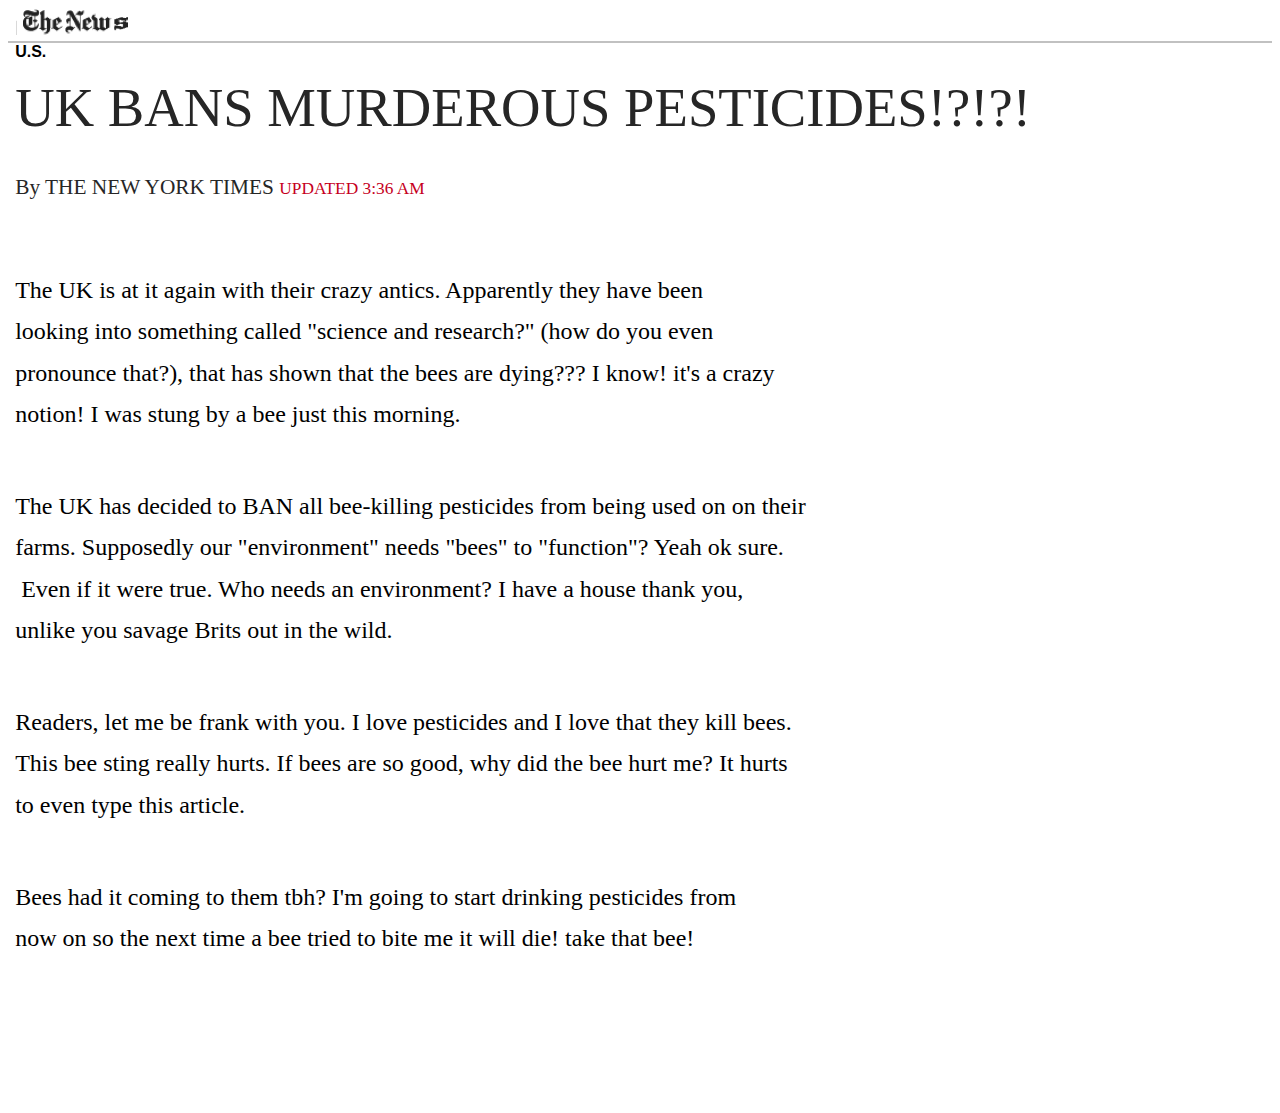
<file: bee_files/assets/HTML articles/UK Bans Pesdicides/UK Bans Pesdicides.htm>
<html xmlns:v="urn:schemas-microsoft-com:vml"
xmlns:o="urn:schemas-microsoft-com:office:office"
xmlns:w="urn:schemas-microsoft-com:office:word"
xmlns:m="http://schemas.microsoft.com/office/2004/12/omml"
xmlns:mv="http://macVmlSchemaUri" xmlns="http://www.w3.org/TR/REC-html40">

<head>
<meta name=Title content="">
<meta name=Keywords content="">
<meta http-equiv=Content-Type content="text/html; charset=macintosh">
<meta name=ProgId content=Word.Document>
<meta name=Generator content="Microsoft Word 14">
<meta name=Originator content="Microsoft Word 14">
<link rel=File-List href="U_files/filelist.xml">
<link rel=Edit-Time-Data href="U_files/editdata.mso">
<!--[if !mso]>
<style>
v\:* {behavior:url(#default#VML);}
o\:* {behavior:url(#default#VML);}
w\:* {behavior:url(#default#VML);}
.shape {behavior:url(#default#VML);}
</style>
<![endif]--><!--[if gte mso 9]><xml>
 <o:DocumentProperties>
  <o:Author>Mercedes Reyes</o:Author>
  <o:LastAuthor>Mercedes Reyes</o:LastAuthor>
  <o:Revision>2</o:Revision>
  <o:TotalTime>2</o:TotalTime>
  <o:Created>2017-12-07T22:37:00Z</o:Created>
  <o:LastSaved>2017-12-07T22:37:00Z</o:LastSaved>
  <o:Pages>1</o:Pages>
  <o:Words>149</o:Words>
  <o:Characters>853</o:Characters>
  <o:Lines>7</o:Lines>
  <o:Paragraphs>1</o:Paragraphs>
  <o:CharactersWithSpaces>1001</o:CharactersWithSpaces>
  <o:Version>14.0</o:Version>
 </o:DocumentProperties>
 <o:OfficeDocumentSettings>
  <o:AllowPNG/>
 </o:OfficeDocumentSettings>
</xml><![endif]-->
<link rel=dataStoreItem href="U_files/item0001.xml"
target=":U_files:props0002.xml">
<link rel=themeData href="U_files/themedata.xml">
<!--[if gte mso 9]><xml>
 <w:WordDocument>
  <w:SpellingState>Clean</w:SpellingState>
  <w:GrammarState>Clean</w:GrammarState>
  <w:TrackMoves>false</w:TrackMoves>
  <w:TrackFormatting/>
  <w:PunctuationKerning/>
  <w:ValidateAgainstSchemas/>
  <w:SaveIfXMLInvalid>false</w:SaveIfXMLInvalid>
  <w:IgnoreMixedContent>false</w:IgnoreMixedContent>
  <w:AlwaysShowPlaceholderText>false</w:AlwaysShowPlaceholderText>
  <w:DoNotPromoteQF/>
  <w:LidThemeOther>EN-US</w:LidThemeOther>
  <w:LidThemeAsian>JA</w:LidThemeAsian>
  <w:LidThemeComplexScript>X-NONE</w:LidThemeComplexScript>
  <w:Compatibility>
   <w:BreakWrappedTables/>
   <w:SnapToGridInCell/>
   <w:WrapTextWithPunct/>
   <w:UseAsianBreakRules/>
   <w:DontGrowAutofit/>
   <w:DontUseIndentAsNumberingTabStop/>
   <w:FELineBreak11/>
   <w:WW11IndentRules/>
   <w:DontAutofitConstrainedTables/>
   <w:AutofitLikeWW11/>
   <w:HangulWidthLikeWW11/>
   <w:UseNormalStyleForList/>
   <w:DontVertAlignCellWithSp/>
   <w:DontBreakConstrainedForcedTables/>
   <w:DontVertAlignInTxbx/>
   <w:Word11KerningPairs/>
   <w:CachedColBalance/>
   <w:UseFELayout/>
  </w:Compatibility>
  <m:mathPr>
   <m:mathFont m:val="Cambria Math"/>
   <m:brkBin m:val="before"/>
   <m:brkBinSub m:val="&#45;-"/>
   <m:smallFrac m:val="off"/>
   <m:dispDef/>
   <m:lMargin m:val="0"/>
   <m:rMargin m:val="0"/>
   <m:defJc m:val="centerGroup"/>
   <m:wrapIndent m:val="1440"/>
   <m:intLim m:val="subSup"/>
   <m:naryLim m:val="undOvr"/>
  </m:mathPr></w:WordDocument>
</xml><![endif]--><!--[if gte mso 9]><xml>
 <w:LatentStyles DefLockedState="false" DefUnhideWhenUsed="true"
  DefSemiHidden="true" DefQFormat="false" DefPriority="99"
  LatentStyleCount="276">
  <w:LsdException Locked="false" Priority="0" SemiHidden="false"
   UnhideWhenUsed="false" QFormat="true" Name="Normal"/>
  <w:LsdException Locked="false" Priority="9" SemiHidden="false"
   UnhideWhenUsed="false" QFormat="true" Name="heading 1"/>
  <w:LsdException Locked="false" Priority="9" QFormat="true" Name="heading 2"/>
  <w:LsdException Locked="false" Priority="9" QFormat="true" Name="heading 3"/>
  <w:LsdException Locked="false" Priority="9" QFormat="true" Name="heading 4"/>
  <w:LsdException Locked="false" Priority="9" QFormat="true" Name="heading 5"/>
  <w:LsdException Locked="false" Priority="9" QFormat="true" Name="heading 6"/>
  <w:LsdException Locked="false" Priority="9" QFormat="true" Name="heading 7"/>
  <w:LsdException Locked="false" Priority="9" QFormat="true" Name="heading 8"/>
  <w:LsdException Locked="false" Priority="9" QFormat="true" Name="heading 9"/>
  <w:LsdException Locked="false" Priority="39" Name="toc 1"/>
  <w:LsdException Locked="false" Priority="39" Name="toc 2"/>
  <w:LsdException Locked="false" Priority="39" Name="toc 3"/>
  <w:LsdException Locked="false" Priority="39" Name="toc 4"/>
  <w:LsdException Locked="false" Priority="39" Name="toc 5"/>
  <w:LsdException Locked="false" Priority="39" Name="toc 6"/>
  <w:LsdException Locked="false" Priority="39" Name="toc 7"/>
  <w:LsdException Locked="false" Priority="39" Name="toc 8"/>
  <w:LsdException Locked="false" Priority="39" Name="toc 9"/>
  <w:LsdException Locked="false" Priority="35" QFormat="true" Name="caption"/>
  <w:LsdException Locked="false" Priority="10" SemiHidden="false"
   UnhideWhenUsed="false" QFormat="true" Name="Title"/>
  <w:LsdException Locked="false" Priority="1" Name="Default Paragraph Font"/>
  <w:LsdException Locked="false" Priority="11" SemiHidden="false"
   UnhideWhenUsed="false" QFormat="true" Name="Subtitle"/>
  <w:LsdException Locked="false" Priority="22" SemiHidden="false"
   UnhideWhenUsed="false" QFormat="true" Name="Strong"/>
  <w:LsdException Locked="false" Priority="20" SemiHidden="false"
   UnhideWhenUsed="false" QFormat="true" Name="Emphasis"/>
  <w:LsdException Locked="false" Priority="59" SemiHidden="false"
   UnhideWhenUsed="false" Name="Table Grid"/>
  <w:LsdException Locked="false" UnhideWhenUsed="false" Name="Placeholder Text"/>
  <w:LsdException Locked="false" Priority="1" SemiHidden="false"
   UnhideWhenUsed="false" QFormat="true" Name="No Spacing"/>
  <w:LsdException Locked="false" Priority="60" SemiHidden="false"
   UnhideWhenUsed="false" Name="Light Shading"/>
  <w:LsdException Locked="false" Priority="61" SemiHidden="false"
   UnhideWhenUsed="false" Name="Light List"/>
  <w:LsdException Locked="false" Priority="62" SemiHidden="false"
   UnhideWhenUsed="false" Name="Light Grid"/>
  <w:LsdException Locked="false" Priority="63" SemiHidden="false"
   UnhideWhenUsed="false" Name="Medium Shading 1"/>
  <w:LsdException Locked="false" Priority="64" SemiHidden="false"
   UnhideWhenUsed="false" Name="Medium Shading 2"/>
  <w:LsdException Locked="false" Priority="65" SemiHidden="false"
   UnhideWhenUsed="false" Name="Medium List 1"/>
  <w:LsdException Locked="false" Priority="66" SemiHidden="false"
   UnhideWhenUsed="false" Name="Medium List 2"/>
  <w:LsdException Locked="false" Priority="67" SemiHidden="false"
   UnhideWhenUsed="false" Name="Medium Grid 1"/>
  <w:LsdException Locked="false" Priority="68" SemiHidden="false"
   UnhideWhenUsed="false" Name="Medium Grid 2"/>
  <w:LsdException Locked="false" Priority="69" SemiHidden="false"
   UnhideWhenUsed="false" Name="Medium Grid 3"/>
  <w:LsdException Locked="false" Priority="70" SemiHidden="false"
   UnhideWhenUsed="false" Name="Dark List"/>
  <w:LsdException Locked="false" Priority="71" SemiHidden="false"
   UnhideWhenUsed="false" Name="Colorful Shading"/>
  <w:LsdException Locked="false" Priority="72" SemiHidden="false"
   UnhideWhenUsed="false" Name="Colorful List"/>
  <w:LsdException Locked="false" Priority="73" SemiHidden="false"
   UnhideWhenUsed="false" Name="Colorful Grid"/>
  <w:LsdException Locked="false" Priority="60" SemiHidden="false"
   UnhideWhenUsed="false" Name="Light Shading Accent 1"/>
  <w:LsdException Locked="false" Priority="61" SemiHidden="false"
   UnhideWhenUsed="false" Name="Light List Accent 1"/>
  <w:LsdException Locked="false" Priority="62" SemiHidden="false"
   UnhideWhenUsed="false" Name="Light Grid Accent 1"/>
  <w:LsdException Locked="false" Priority="63" SemiHidden="false"
   UnhideWhenUsed="false" Name="Medium Shading 1 Accent 1"/>
  <w:LsdException Locked="false" Priority="64" SemiHidden="false"
   UnhideWhenUsed="false" Name="Medium Shading 2 Accent 1"/>
  <w:LsdException Locked="false" Priority="65" SemiHidden="false"
   UnhideWhenUsed="false" Name="Medium List 1 Accent 1"/>
  <w:LsdException Locked="false" UnhideWhenUsed="false" Name="Revision"/>
  <w:LsdException Locked="false" Priority="34" SemiHidden="false"
   UnhideWhenUsed="false" QFormat="true" Name="List Paragraph"/>
  <w:LsdException Locked="false" Priority="29" SemiHidden="false"
   UnhideWhenUsed="false" QFormat="true" Name="Quote"/>
  <w:LsdException Locked="false" Priority="30" SemiHidden="false"
   UnhideWhenUsed="false" QFormat="true" Name="Intense Quote"/>
  <w:LsdException Locked="false" Priority="66" SemiHidden="false"
   UnhideWhenUsed="false" Name="Medium List 2 Accent 1"/>
  <w:LsdException Locked="false" Priority="67" SemiHidden="false"
   UnhideWhenUsed="false" Name="Medium Grid 1 Accent 1"/>
  <w:LsdException Locked="false" Priority="68" SemiHidden="false"
   UnhideWhenUsed="false" Name="Medium Grid 2 Accent 1"/>
  <w:LsdException Locked="false" Priority="69" SemiHidden="false"
   UnhideWhenUsed="false" Name="Medium Grid 3 Accent 1"/>
  <w:LsdException Locked="false" Priority="70" SemiHidden="false"
   UnhideWhenUsed="false" Name="Dark List Accent 1"/>
  <w:LsdException Locked="false" Priority="71" SemiHidden="false"
   UnhideWhenUsed="false" Name="Colorful Shading Accent 1"/>
  <w:LsdException Locked="false" Priority="72" SemiHidden="false"
   UnhideWhenUsed="false" Name="Colorful List Accent 1"/>
  <w:LsdException Locked="false" Priority="73" SemiHidden="false"
   UnhideWhenUsed="false" Name="Colorful Grid Accent 1"/>
  <w:LsdException Locked="false" Priority="60" SemiHidden="false"
   UnhideWhenUsed="false" Name="Light Shading Accent 2"/>
  <w:LsdException Locked="false" Priority="61" SemiHidden="false"
   UnhideWhenUsed="false" Name="Light List Accent 2"/>
  <w:LsdException Locked="false" Priority="62" SemiHidden="false"
   UnhideWhenUsed="false" Name="Light Grid Accent 2"/>
  <w:LsdException Locked="false" Priority="63" SemiHidden="false"
   UnhideWhenUsed="false" Name="Medium Shading 1 Accent 2"/>
  <w:LsdException Locked="false" Priority="64" SemiHidden="false"
   UnhideWhenUsed="false" Name="Medium Shading 2 Accent 2"/>
  <w:LsdException Locked="false" Priority="65" SemiHidden="false"
   UnhideWhenUsed="false" Name="Medium List 1 Accent 2"/>
  <w:LsdException Locked="false" Priority="66" SemiHidden="false"
   UnhideWhenUsed="false" Name="Medium List 2 Accent 2"/>
  <w:LsdException Locked="false" Priority="67" SemiHidden="false"
   UnhideWhenUsed="false" Name="Medium Grid 1 Accent 2"/>
  <w:LsdException Locked="false" Priority="68" SemiHidden="false"
   UnhideWhenUsed="false" Name="Medium Grid 2 Accent 2"/>
  <w:LsdException Locked="false" Priority="69" SemiHidden="false"
   UnhideWhenUsed="false" Name="Medium Grid 3 Accent 2"/>
  <w:LsdException Locked="false" Priority="70" SemiHidden="false"
   UnhideWhenUsed="false" Name="Dark List Accent 2"/>
  <w:LsdException Locked="false" Priority="71" SemiHidden="false"
   UnhideWhenUsed="false" Name="Colorful Shading Accent 2"/>
  <w:LsdException Locked="false" Priority="72" SemiHidden="false"
   UnhideWhenUsed="false" Name="Colorful List Accent 2"/>
  <w:LsdException Locked="false" Priority="73" SemiHidden="false"
   UnhideWhenUsed="false" Name="Colorful Grid Accent 2"/>
  <w:LsdException Locked="false" Priority="60" SemiHidden="false"
   UnhideWhenUsed="false" Name="Light Shading Accent 3"/>
  <w:LsdException Locked="false" Priority="61" SemiHidden="false"
   UnhideWhenUsed="false" Name="Light List Accent 3"/>
  <w:LsdException Locked="false" Priority="62" SemiHidden="false"
   UnhideWhenUsed="false" Name="Light Grid Accent 3"/>
  <w:LsdException Locked="false" Priority="63" SemiHidden="false"
   UnhideWhenUsed="false" Name="Medium Shading 1 Accent 3"/>
  <w:LsdException Locked="false" Priority="64" SemiHidden="false"
   UnhideWhenUsed="false" Name="Medium Shading 2 Accent 3"/>
  <w:LsdException Locked="false" Priority="65" SemiHidden="false"
   UnhideWhenUsed="false" Name="Medium List 1 Accent 3"/>
  <w:LsdException Locked="false" Priority="66" SemiHidden="false"
   UnhideWhenUsed="false" Name="Medium List 2 Accent 3"/>
  <w:LsdException Locked="false" Priority="67" SemiHidden="false"
   UnhideWhenUsed="false" Name="Medium Grid 1 Accent 3"/>
  <w:LsdException Locked="false" Priority="68" SemiHidden="false"
   UnhideWhenUsed="false" Name="Medium Grid 2 Accent 3"/>
  <w:LsdException Locked="false" Priority="69" SemiHidden="false"
   UnhideWhenUsed="false" Name="Medium Grid 3 Accent 3"/>
  <w:LsdException Locked="false" Priority="70" SemiHidden="false"
   UnhideWhenUsed="false" Name="Dark List Accent 3"/>
  <w:LsdException Locked="false" Priority="71" SemiHidden="false"
   UnhideWhenUsed="false" Name="Colorful Shading Accent 3"/>
  <w:LsdException Locked="false" Priority="72" SemiHidden="false"
   UnhideWhenUsed="false" Name="Colorful List Accent 3"/>
  <w:LsdException Locked="false" Priority="73" SemiHidden="false"
   UnhideWhenUsed="false" Name="Colorful Grid Accent 3"/>
  <w:LsdException Locked="false" Priority="60" SemiHidden="false"
   UnhideWhenUsed="false" Name="Light Shading Accent 4"/>
  <w:LsdException Locked="false" Priority="61" SemiHidden="false"
   UnhideWhenUsed="false" Name="Light List Accent 4"/>
  <w:LsdException Locked="false" Priority="62" SemiHidden="false"
   UnhideWhenUsed="false" Name="Light Grid Accent 4"/>
  <w:LsdException Locked="false" Priority="63" SemiHidden="false"
   UnhideWhenUsed="false" Name="Medium Shading 1 Accent 4"/>
  <w:LsdException Locked="false" Priority="64" SemiHidden="false"
   UnhideWhenUsed="false" Name="Medium Shading 2 Accent 4"/>
  <w:LsdException Locked="false" Priority="65" SemiHidden="false"
   UnhideWhenUsed="false" Name="Medium List 1 Accent 4"/>
  <w:LsdException Locked="false" Priority="66" SemiHidden="false"
   UnhideWhenUsed="false" Name="Medium List 2 Accent 4"/>
  <w:LsdException Locked="false" Priority="67" SemiHidden="false"
   UnhideWhenUsed="false" Name="Medium Grid 1 Accent 4"/>
  <w:LsdException Locked="false" Priority="68" SemiHidden="false"
   UnhideWhenUsed="false" Name="Medium Grid 2 Accent 4"/>
  <w:LsdException Locked="false" Priority="69" SemiHidden="false"
   UnhideWhenUsed="false" Name="Medium Grid 3 Accent 4"/>
  <w:LsdException Locked="false" Priority="70" SemiHidden="false"
   UnhideWhenUsed="false" Name="Dark List Accent 4"/>
  <w:LsdException Locked="false" Priority="71" SemiHidden="false"
   UnhideWhenUsed="false" Name="Colorful Shading Accent 4"/>
  <w:LsdException Locked="false" Priority="72" SemiHidden="false"
   UnhideWhenUsed="false" Name="Colorful List Accent 4"/>
  <w:LsdException Locked="false" Priority="73" SemiHidden="false"
   UnhideWhenUsed="false" Name="Colorful Grid Accent 4"/>
  <w:LsdException Locked="false" Priority="60" SemiHidden="false"
   UnhideWhenUsed="false" Name="Light Shading Accent 5"/>
  <w:LsdException Locked="false" Priority="61" SemiHidden="false"
   UnhideWhenUsed="false" Name="Light List Accent 5"/>
  <w:LsdException Locked="false" Priority="62" SemiHidden="false"
   UnhideWhenUsed="false" Name="Light Grid Accent 5"/>
  <w:LsdException Locked="false" Priority="63" SemiHidden="false"
   UnhideWhenUsed="false" Name="Medium Shading 1 Accent 5"/>
  <w:LsdException Locked="false" Priority="64" SemiHidden="false"
   UnhideWhenUsed="false" Name="Medium Shading 2 Accent 5"/>
  <w:LsdException Locked="false" Priority="65" SemiHidden="false"
   UnhideWhenUsed="false" Name="Medium List 1 Accent 5"/>
  <w:LsdException Locked="false" Priority="66" SemiHidden="false"
   UnhideWhenUsed="false" Name="Medium List 2 Accent 5"/>
  <w:LsdException Locked="false" Priority="67" SemiHidden="false"
   UnhideWhenUsed="false" Name="Medium Grid 1 Accent 5"/>
  <w:LsdException Locked="false" Priority="68" SemiHidden="false"
   UnhideWhenUsed="false" Name="Medium Grid 2 Accent 5"/>
  <w:LsdException Locked="false" Priority="69" SemiHidden="false"
   UnhideWhenUsed="false" Name="Medium Grid 3 Accent 5"/>
  <w:LsdException Locked="false" Priority="70" SemiHidden="false"
   UnhideWhenUsed="false" Name="Dark List Accent 5"/>
  <w:LsdException Locked="false" Priority="71" SemiHidden="false"
   UnhideWhenUsed="false" Name="Colorful Shading Accent 5"/>
  <w:LsdException Locked="false" Priority="72" SemiHidden="false"
   UnhideWhenUsed="false" Name="Colorful List Accent 5"/>
  <w:LsdException Locked="false" Priority="73" SemiHidden="false"
   UnhideWhenUsed="false" Name="Colorful Grid Accent 5"/>
  <w:LsdException Locked="false" Priority="60" SemiHidden="false"
   UnhideWhenUsed="false" Name="Light Shading Accent 6"/>
  <w:LsdException Locked="false" Priority="61" SemiHidden="false"
   UnhideWhenUsed="false" Name="Light List Accent 6"/>
  <w:LsdException Locked="false" Priority="62" SemiHidden="false"
   UnhideWhenUsed="false" Name="Light Grid Accent 6"/>
  <w:LsdException Locked="false" Priority="63" SemiHidden="false"
   UnhideWhenUsed="false" Name="Medium Shading 1 Accent 6"/>
  <w:LsdException Locked="false" Priority="64" SemiHidden="false"
   UnhideWhenUsed="false" Name="Medium Shading 2 Accent 6"/>
  <w:LsdException Locked="false" Priority="65" SemiHidden="false"
   UnhideWhenUsed="false" Name="Medium List 1 Accent 6"/>
  <w:LsdException Locked="false" Priority="66" SemiHidden="false"
   UnhideWhenUsed="false" Name="Medium List 2 Accent 6"/>
  <w:LsdException Locked="false" Priority="67" SemiHidden="false"
   UnhideWhenUsed="false" Name="Medium Grid 1 Accent 6"/>
  <w:LsdException Locked="false" Priority="68" SemiHidden="false"
   UnhideWhenUsed="false" Name="Medium Grid 2 Accent 6"/>
  <w:LsdException Locked="false" Priority="69" SemiHidden="false"
   UnhideWhenUsed="false" Name="Medium Grid 3 Accent 6"/>
  <w:LsdException Locked="false" Priority="70" SemiHidden="false"
   UnhideWhenUsed="false" Name="Dark List Accent 6"/>
  <w:LsdException Locked="false" Priority="71" SemiHidden="false"
   UnhideWhenUsed="false" Name="Colorful Shading Accent 6"/>
  <w:LsdException Locked="false" Priority="72" SemiHidden="false"
   UnhideWhenUsed="false" Name="Colorful List Accent 6"/>
  <w:LsdException Locked="false" Priority="73" SemiHidden="false"
   UnhideWhenUsed="false" Name="Colorful Grid Accent 6"/>
  <w:LsdException Locked="false" Priority="19" SemiHidden="false"
   UnhideWhenUsed="false" QFormat="true" Name="Subtle Emphasis"/>
  <w:LsdException Locked="false" Priority="21" SemiHidden="false"
   UnhideWhenUsed="false" QFormat="true" Name="Intense Emphasis"/>
  <w:LsdException Locked="false" Priority="31" SemiHidden="false"
   UnhideWhenUsed="false" QFormat="true" Name="Subtle Reference"/>
  <w:LsdException Locked="false" Priority="32" SemiHidden="false"
   UnhideWhenUsed="false" QFormat="true" Name="Intense Reference"/>
  <w:LsdException Locked="false" Priority="33" SemiHidden="false"
   UnhideWhenUsed="false" QFormat="true" Name="Book Title"/>
  <w:LsdException Locked="false" Priority="37" Name="Bibliography"/>
  <w:LsdException Locked="false" Priority="39" QFormat="true" Name="TOC Heading"/>
 </w:LatentStyles>
</xml><![endif]-->
<style>
<!--
 /* Font Definitions */
@font-face
	{font-family:Arial;
	panose-1:2 11 6 4 2 2 2 2 2 4;
	mso-font-charset:0;
	mso-generic-font-family:auto;
	mso-font-pitch:variable;
	mso-font-signature:-536859905 -1073711037 9 0 511 0;}
@font-face
	{font-family:Times;
	panose-1:2 0 5 0 0 0 0 0 0 0;
	mso-font-charset:0;
	mso-generic-font-family:auto;
	mso-font-pitch:variable;
	mso-font-signature:3 0 0 0 1 0;}
@font-face
	{font-family:"\FF2D\FF33 \660E\671D";
	mso-font-charset:78;
	mso-generic-font-family:auto;
	mso-font-pitch:variable;
	mso-font-signature:-536870145 1791491579 18 0 131231 0;}
@font-face
	{font-family:"\FF2D\FF33 \660E\671D";
	mso-font-charset:78;
	mso-generic-font-family:auto;
	mso-font-pitch:variable;
	mso-font-signature:-536870145 1791491579 18 0 131231 0;}
@font-face
	{font-family:Cambria;
	panose-1:2 4 5 3 5 4 6 3 2 4;
	mso-font-charset:0;
	mso-generic-font-family:auto;
	mso-font-pitch:variable;
	mso-font-signature:-536870145 1073743103 0 0 415 0;}
@font-face
	{font-family:"Lucida Grande";
	panose-1:2 11 6 0 4 5 2 2 2 4;
	mso-font-charset:0;
	mso-generic-font-family:auto;
	mso-font-pitch:variable;
	mso-font-signature:-520090897 1342218751 0 0 447 0;}
@font-face
	{font-family:Georgia;
	panose-1:2 4 5 2 5 4 5 2 3 3;
	mso-font-charset:0;
	mso-generic-font-family:auto;
	mso-font-pitch:variable;
	mso-font-signature:647 0 0 0 159 0;}
 /* Style Definitions */
p.MsoNormal, li.MsoNormal, div.MsoNormal
	{mso-style-unhide:no;
	mso-style-qformat:yes;
	mso-style-parent:"";
	margin:0in;
	margin-bottom:.0001pt;
	mso-pagination:widow-orphan;
	font-size:12.0pt;
	font-family:Cambria;
	mso-fareast-font-family:"\FF2D\FF33 \660E\671D";
	mso-bidi-font-family:"Times New Roman";}
p.MsoAcetate, li.MsoAcetate, div.MsoAcetate
	{mso-style-noshow:yes;
	mso-style-priority:99;
	mso-style-link:"Balloon Text Char";
	margin:0in;
	margin-bottom:.0001pt;
	mso-pagination:widow-orphan;
	font-size:9.0pt;
	font-family:"Lucida Grande";
	mso-fareast-font-family:"\FF2D\FF33 \660E\671D";}
span.BalloonTextChar
	{mso-style-name:"Balloon Text Char";
	mso-style-noshow:yes;
	mso-style-priority:99;
	mso-style-unhide:no;
	mso-style-locked:yes;
	mso-style-parent:"";
	mso-style-link:"Balloon Text";
	mso-ansi-font-size:9.0pt;
	mso-bidi-font-size:9.0pt;
	font-family:"Lucida Grande";
	mso-ascii-font-family:"Lucida Grande";
	mso-hansi-font-family:"Lucida Grande";
	mso-bidi-font-family:"Lucida Grande";}
span.SpellE
	{mso-style-name:"";
	mso-spl-e:yes;}
span.GramE
	{mso-style-name:"";
	mso-gram-e:yes;}
.MsoChpDefault
	{mso-style-type:export-only;
	mso-default-props:yes;
	font-family:Cambria;
	mso-ascii-font-family:Cambria;
	mso-fareast-font-family:"\FF2D\FF33 \660E\671D";
	mso-hansi-font-family:Cambria;}
@page WordSection1
	{size:3.5in 5.0in;
	margin:1.0in 1.25in 1.0in 1.25in;
	mso-header-margin:.5in;
	mso-footer-margin:.5in;
	mso-paper-source:0;}
div.WordSection1
	{page:WordSection1;}
-->
</style>
<!--[if gte mso 10]>
<style>
 /* Style Definitions */
table.MsoNormalTable
	{mso-style-name:"Table Normal";
	mso-tstyle-rowband-size:0;
	mso-tstyle-colband-size:0;
	mso-style-noshow:yes;
	mso-style-priority:99;
	mso-style-parent:"";
	mso-padding-alt:0in 5.4pt 0in 5.4pt;
	mso-para-margin:0in;
	mso-para-margin-bottom:.0001pt;
	mso-pagination:widow-orphan;
	font-size:10.0pt;
	font-family:Cambria;}
</style>
<![endif]--><!--[if gte mso 9]><xml>
 <o:shapedefaults v:ext="edit" spidmax="1026"/>
</xml><![endif]--><!--[if gte mso 9]><xml>
 <o:shapelayout v:ext="edit">
  <o:idmap v:ext="edit" data="1"/>
 </o:shapelayout></xml><![endif]-->
</head>

<body lang=EN-US style='tab-interval:.5in'>

<div class=WordSection1>

<table class=MsoNormalTable border=1 cellspacing=0 cellpadding=0 width="100%"
 style='width:100.0%;border-collapse:collapse;border:none;mso-padding-alt:0in 5.4pt 0in 5.4pt'>
 <tr style='mso-yfti-irow:0;mso-yfti-firstrow:yes'>
  <td width="100%" style='width:100.0%;border:none;border-bottom:solid #C1C1C1 1.5pt;
  background:white;padding:0in 5.4pt 0in 5.4pt'>
  <p class=MsoNormal style='line-height:14.0pt;mso-pagination:none;mso-layout-grid-align:
  none;text-autospace:none'><span style='font-family:Times;mso-bidi-font-family:
  Times;color:black;mso-no-proof:yes'><!--[if gte vml 1]><v:shapetype id="_x0000_t75"
   coordsize="21600,21600" o:spt="75" o:preferrelative="t" path="m@4@5l@4@11@9@11@9@5xe"
   filled="f" stroked="f">
   <v:stroke joinstyle="miter"/>
   <v:formulas>
    <v:f eqn="if lineDrawn pixelLineWidth 0"/>
    <v:f eqn="sum @0 1 0"/>
    <v:f eqn="sum 0 0 @1"/>
    <v:f eqn="prod @2 1 2"/>
    <v:f eqn="prod @3 21600 pixelWidth"/>
    <v:f eqn="prod @3 21600 pixelHeight"/>
    <v:f eqn="sum @0 0 1"/>
    <v:f eqn="prod @6 1 2"/>
    <v:f eqn="prod @7 21600 pixelWidth"/>
    <v:f eqn="sum @8 21600 0"/>
    <v:f eqn="prod @7 21600 pixelHeight"/>
    <v:f eqn="sum @10 21600 0"/>
   </v:formulas>
   <v:path o:extrusionok="f" gradientshapeok="t" o:connecttype="rect"/>
   <o:lock v:ext="edit" aspectratio="t"/>
  </v:shapetype><v:shape id="Picture_x0020_1" o:spid="_x0000_i1031" type="#_x0000_t75"
   style='width:1pt;height:15pt;visibility:visible;mso-wrap-style:square'>
   <v:imagedata src="U_files/image001.png" o:title=""/>
  </v:shape><![endif]--><![if !vml]><img width=3 height=17
  src="U_files/image002.png" v:shapes="Picture_x0020_1"><![endif]></span><span
  style='font-family:Times;mso-bidi-font-family:Times;color:black'><span
  style="mso-spacerun:yes">&nbsp;</span><span style='mso-no-proof:yes'><!--[if gte vml 1]><v:shape
   id="Picture_x0020_2" o:spid="_x0000_i1030" type="#_x0000_t75" style='width:89pt;
   height:26pt;visibility:visible;mso-wrap-style:square'>
   <v:imagedata src="U_files/image003.png" o:title="" croptop="1f"
    cropbottom="6898f" cropright="37791f"/>
  </v:shape><![endif]--><![if !vml]><img width=91 height=28
  src="U_files/image004.png" v:shapes="Picture_x0020_2"><![endif]><!--[if gte vml 1]><v:shape
   id="Picture_x0020_3" o:spid="_x0000_i1029" type="#_x0000_t75" style='width:16pt;
   height:25pt;visibility:visible;mso-wrap-style:square'>
   <v:imagedata src="U_files/image005.png" o:title="" croptop="-153f"
    cropbottom="3603f" cropleft="62551f" cropright="-361f"/>
  </v:shape><![endif]--><![if !vml]><img width=18 height=27
  src="U_files/image006.png" v:shapes="Picture_x0020_3"><![endif]></span><o:p></o:p></span></p>
  </td>
 </tr>
 <tr style='mso-yfti-irow:1;mso-yfti-lastrow:yes'>
  <td width="100%" style='width:100.0%;border:none;mso-border-top-alt:solid #C1C1C1 1.5pt;
  background:white;padding:0in 5.4pt 0in 5.4pt'>
  <p class=MsoNormal style='margin-bottom:12.0pt;line-height:14.0pt;mso-pagination:
  none;mso-layout-grid-align:none;text-autospace:none'><b><span
  style='font-family:Arial;color:black'>U.S. </span></b><span style='font-family:
  Times;mso-bidi-font-family:Times;color:black'><o:p></o:p></span></p>
  <p class=MsoNormal style='margin-bottom:12.0pt;line-height:47.0pt;mso-pagination:
  none;mso-layout-grid-align:none;text-autospace:none'><span style='font-size:
  41.0pt;font-family:Georgia;mso-bidi-font-family:Georgia;color:#262626'>UK
  BANS MURDEROUS PESTICIDES<span class=GramE>!?!?!</span><o:p></o:p></span></p>
  <p class=MsoNormal style='margin-bottom:12.0pt;line-height:47.0pt;mso-pagination:
  none;mso-layout-grid-align:none;text-autospace:none'><span style='font-size:
  16.0pt;font-family:Georgia;mso-bidi-font-family:Georgia;color:#262626'>By THE
  NEW YORK TIMES </span><span style='font-size:13.0pt;font-family:Georgia;
  mso-bidi-font-family:Georgia;color:#C6001D'>UPDATED 3:36 AM <o:p></o:p></span></p>
  <p class=MsoNormal style='margin-bottom:12.0pt;line-height:19.0pt;mso-pagination:
  none;mso-layout-grid-align:none;text-autospace:none'><span style='font-family:
  Times;mso-bidi-font-family:Times;color:black'><o:p>&nbsp;</o:p></span></p>
  <p class=MsoNormal style='margin-bottom:12.0pt;line-height:19.0pt;mso-pagination:
  none;mso-layout-grid-align:none;text-autospace:none'><span style='font-size:
  18.0pt;font-family:Times;mso-bidi-font-family:Times;color:black'>The UK is at
  it again with their crazy antics. Apparently they have been <o:p></o:p></span></p>
  <p class=MsoNormal style='margin-bottom:12.0pt;line-height:19.0pt;mso-pagination:
  none;mso-layout-grid-align:none;text-autospace:none'><span class=GramE><span
  style='font-size:18.0pt;font-family:Times;mso-bidi-font-family:Times;
  color:black'>looking</span></span><span style='font-size:18.0pt;font-family:
  Times;mso-bidi-font-family:Times;color:black'> into something called
  &quot;science and research?&quot; (<span class=GramE>how</span> do you even <o:p></o:p></span></p>
  <p class=MsoNormal style='margin-bottom:12.0pt;line-height:19.0pt;mso-pagination:
  none;mso-layout-grid-align:none;text-autospace:none'><span class=GramE><span
  style='font-size:18.0pt;font-family:Times;mso-bidi-font-family:Times;
  color:black'>pronounce</span></span><span style='font-size:18.0pt;font-family:
  Times;mso-bidi-font-family:Times;color:black'> that?), that has shown that
  the bees are dying??? I know! <span class=GramE>it's</span> a crazy <o:p></o:p></span></p>
  <p class=MsoNormal style='margin-bottom:12.0pt;line-height:19.0pt;mso-pagination:
  none;mso-layout-grid-align:none;text-autospace:none'><span class=GramE><span
  style='font-size:18.0pt;font-family:Times;mso-bidi-font-family:Times;
  color:black'>notion</span></span><span style='font-size:18.0pt;font-family:
  Times;mso-bidi-font-family:Times;color:black'>! <span class=GramE>I was stung
  by a bee</span> just this morning. <o:p></o:p></span></p>
  <p class=MsoNormal style='margin-bottom:12.0pt;line-height:19.0pt;mso-pagination:
  none;mso-layout-grid-align:none;text-autospace:none'><span style='font-size:
  18.0pt;font-family:Times;mso-bidi-font-family:Times;color:black'><br>
  <br>
  The UK has decided to BAN all bee-killing pesticides from being used on <span
  class=SpellE>on</span> their <o:p></o:p></span></p>
  <p class=MsoNormal style='margin-bottom:12.0pt;line-height:19.0pt;mso-pagination:
  none;mso-layout-grid-align:none;text-autospace:none'><span class=GramE><span
  style='font-size:18.0pt;font-family:Times;mso-bidi-font-family:Times;
  color:black'>farms</span></span><span style='font-size:18.0pt;font-family:
  Times;mso-bidi-font-family:Times;color:black'>. Supposedly our
  &quot;environment&quot; needs &quot;bees&quot; to &quot;function&quot;? Yeah
  ok sure.<o:p></o:p></span></p>
  <p class=MsoNormal style='margin-bottom:12.0pt;line-height:19.0pt;mso-pagination:
  none;mso-layout-grid-align:none;text-autospace:none'><span style='font-size:
  18.0pt;font-family:Times;mso-bidi-font-family:Times;color:black'><span
  style="mso-spacerun:yes">&nbsp;</span>Even if it were true. Who needs an
  environment? I have a house thank you, <o:p></o:p></span></p>
  <p class=MsoNormal style='margin-bottom:12.0pt;line-height:19.0pt;mso-pagination:
  none;mso-layout-grid-align:none;text-autospace:none'><span class=GramE><span
  style='font-size:18.0pt;font-family:Times;mso-bidi-font-family:Times;
  color:black'>unlike</span></span><span style='font-size:18.0pt;font-family:
  Times;mso-bidi-font-family:Times;color:black'> you savage Brits out in the
  wild. <o:p></o:p></span></p>
  <p class=MsoNormal style='margin-bottom:12.0pt;line-height:19.0pt;mso-pagination:
  none;mso-layout-grid-align:none;text-autospace:none'><span style='font-size:
  18.0pt;font-family:Times;mso-bidi-font-family:Times;color:black'><br>
  <br>
  Readers, let me be frank with you. I love pesticides and I love that they
  kill bees. <o:p></o:p></span></p>
  <p class=MsoNormal style='margin-bottom:12.0pt;line-height:19.0pt;mso-pagination:
  none;mso-layout-grid-align:none;text-autospace:none'><span style='font-size:
  18.0pt;font-family:Times;mso-bidi-font-family:Times;color:black'>This bee
  sting really hurts. If bees are so good, why did the bee hurt me? It hurts <o:p></o:p></span></p>
  <p class=MsoNormal style='margin-bottom:12.0pt;line-height:19.0pt;mso-pagination:
  none;mso-layout-grid-align:none;text-autospace:none'><span class=GramE><span
  style='font-size:18.0pt;font-family:Times;mso-bidi-font-family:Times;
  color:black'>to</span></span><span style='font-size:18.0pt;font-family:Times;
  mso-bidi-font-family:Times;color:black'> even type this article. <o:p></o:p></span></p>
  <p class=MsoNormal style='margin-bottom:12.0pt;line-height:19.0pt;mso-pagination:
  none;mso-layout-grid-align:none;text-autospace:none'><span style='font-size:
  18.0pt;font-family:Times;mso-bidi-font-family:Times;color:black'><br>
  <br>
  Bees had it coming to them <span class=SpellE>tbh</span>? I'm going to start
  drinking pesticides from <o:p></o:p></span></p>
  <p class=MsoNormal style='margin-bottom:12.0pt;line-height:19.0pt;mso-pagination:
  none;mso-layout-grid-align:none;text-autospace:none'><span class=GramE><span
  style='font-size:18.0pt;font-family:Times;mso-bidi-font-family:Times;
  color:black'>now</span></span><span style='font-size:18.0pt;font-family:Times;
  mso-bidi-font-family:Times;color:black'> on so the next time a bee tried to
  bite me it will die! <span class=GramE>take</span> that bee!<o:p></o:p></span></p>
  <p class=MsoNormal style='margin-bottom:12.0pt;line-height:19.0pt;mso-pagination:
  none;mso-layout-grid-align:none;text-autospace:none'><span style='font-family:
  Times;mso-bidi-font-family:Times;color:black'><o:p>&nbsp;</o:p></span></p>
  <p class=MsoNormal style='margin-bottom:12.0pt;line-height:47.0pt;mso-pagination:
  none;mso-layout-grid-align:none;text-autospace:none'><span style='font-family:
  Times;mso-bidi-font-family:Times;color:black'><o:p>&nbsp;</o:p></span></p>
  </td>
 </tr>
</table>

<p class=MsoNormal><o:p>&nbsp;</o:p></p>

</div>

</body>

</html>
</file>
